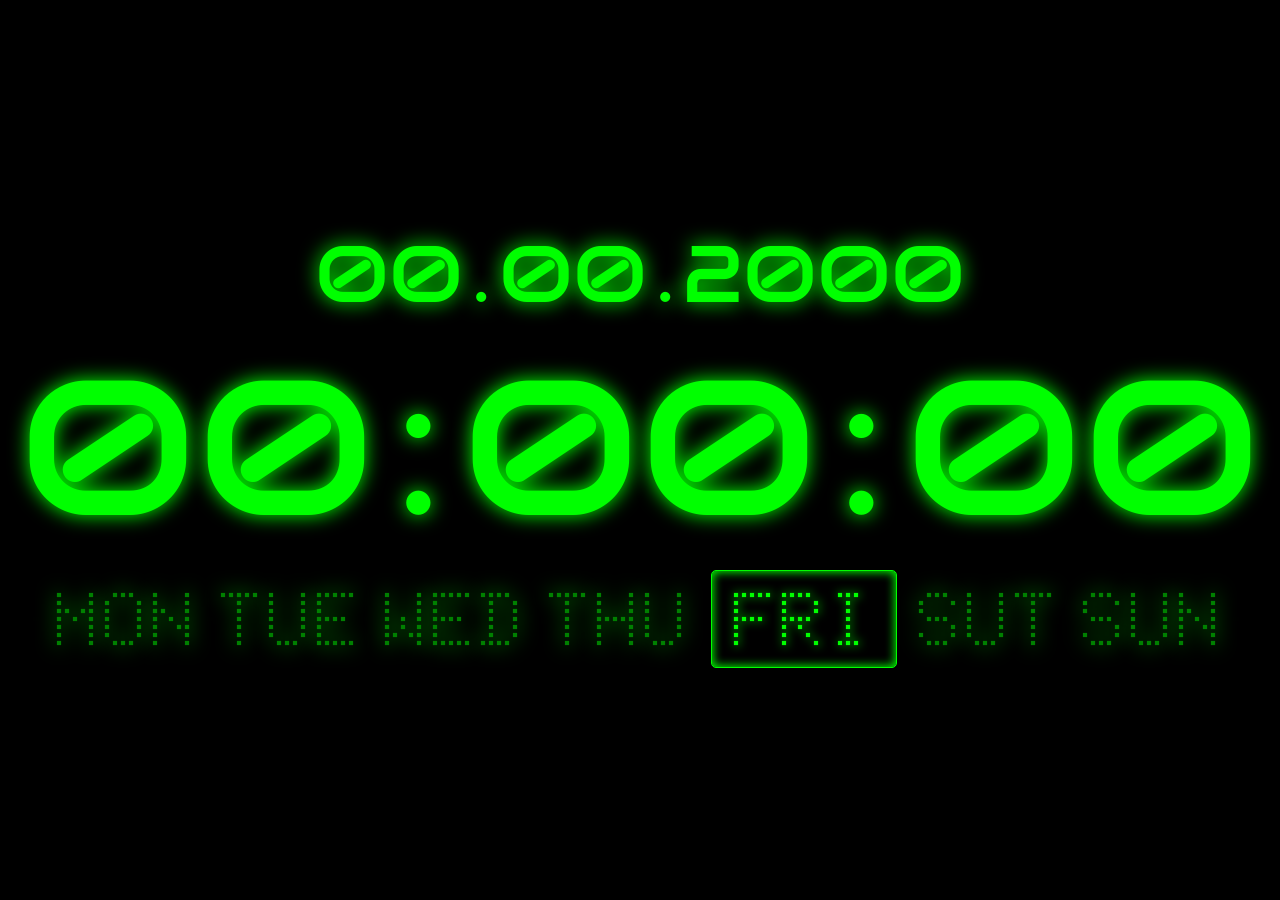
<file: index.html>
<!DOCTYPE html>
<html lang="en">

<head>
  <meta charset="UTF-8">
  <meta name="viewport" content="width=device-width, initial-scale=1.0">
  <link rel="stylesheet" href="./src/css/style.css">
  <link rel="preconnect" href="https://fonts.googleapis.com">
  <link rel="preconnect" href="https://fonts.gstatic.com" crossorigin>
  <link href="https://fonts.googleapis.com/css2?family=Doto:wght@100..900&display=swap" rel="stylesheet">
  <link rel="preconnect" href="https://fonts.googleapis.com">
  <link rel="preconnect" href="https://fonts.gstatic.com" crossorigin>
  <link href="https://fonts.googleapis.com/css2?family=VT323&display=swap" rel="stylesheet">
  <link rel="preconnect" href="https://fonts.googleapis.com">
  <link rel="preconnect" href="https://fonts.gstatic.com" crossorigin>
  <link href="https://fonts.googleapis.com/css2?family=Share+Tech+Mono&display=swap" rel="stylesheet">
  <link rel="preconnect" href="https://fonts.googleapis.com">
  <link rel="preconnect" href="https://fonts.gstatic.com" crossorigin>
  <link href="https://fonts.googleapis.com/css2?family=Audiowide&display=swap" rel="stylesheet">
  <link rel="manifest" href="/manifest.json">
  <link rel="shortcut icon" href="./src/assets/img/image.png" type="image/x-icon">
  <title>Clock</title>
</head>

<body>

  <div id="installModal" class="modal">
    <div class="modal-content">
      <span id="closeModal">&times;</span>
      <p>Ilovani Home Screen-ga qo'shishni xohlaysizmi?</p>
      <button id="installBtn">O'rnatish</button>
    </div>
  </div>

  <div class="light"></div>
  

  <div class="digital-clock">

    <div class="fulltime">
      <div class="kun">
        <div class="day">00</div>
        <div class="dot">.</div>
        <div class="month">00</div>
        <div class="dot dot1">.</div>
        <div class="year">2000</div>
      </div>

      <div class="time">
        <div class="hour">00</div>
        <div class="dot">:</div>
        <div class="min">00</div>
        <div class="dot" id="notphone">:</div>
        <div class="sec" id="notphone">00</div>
      </div>
    </div>

    <div class="week">
      <div id="day">MON</div>
      <div id="day">TUE</div>
      <div id="day">WED</div>
      <div id="day">THU</div>
      <div id="day">FRI</div>
      <div id="day">SUT</div>
      <div id="day" >SUN</div>
    </div>

  </div>

  <div class="main">
    <div id="round" class="round1">
      <div id="round" class="round2">
        <div id="round" class="round3">
          <div id="round" class="round4">
            <div id="round" class="round5">
              
            </div>
          </div>
        </div>
      </div>
    </div>
  </div>

  



  <script src="./src/js/app.js"></script>
</body>

</html>
</file>
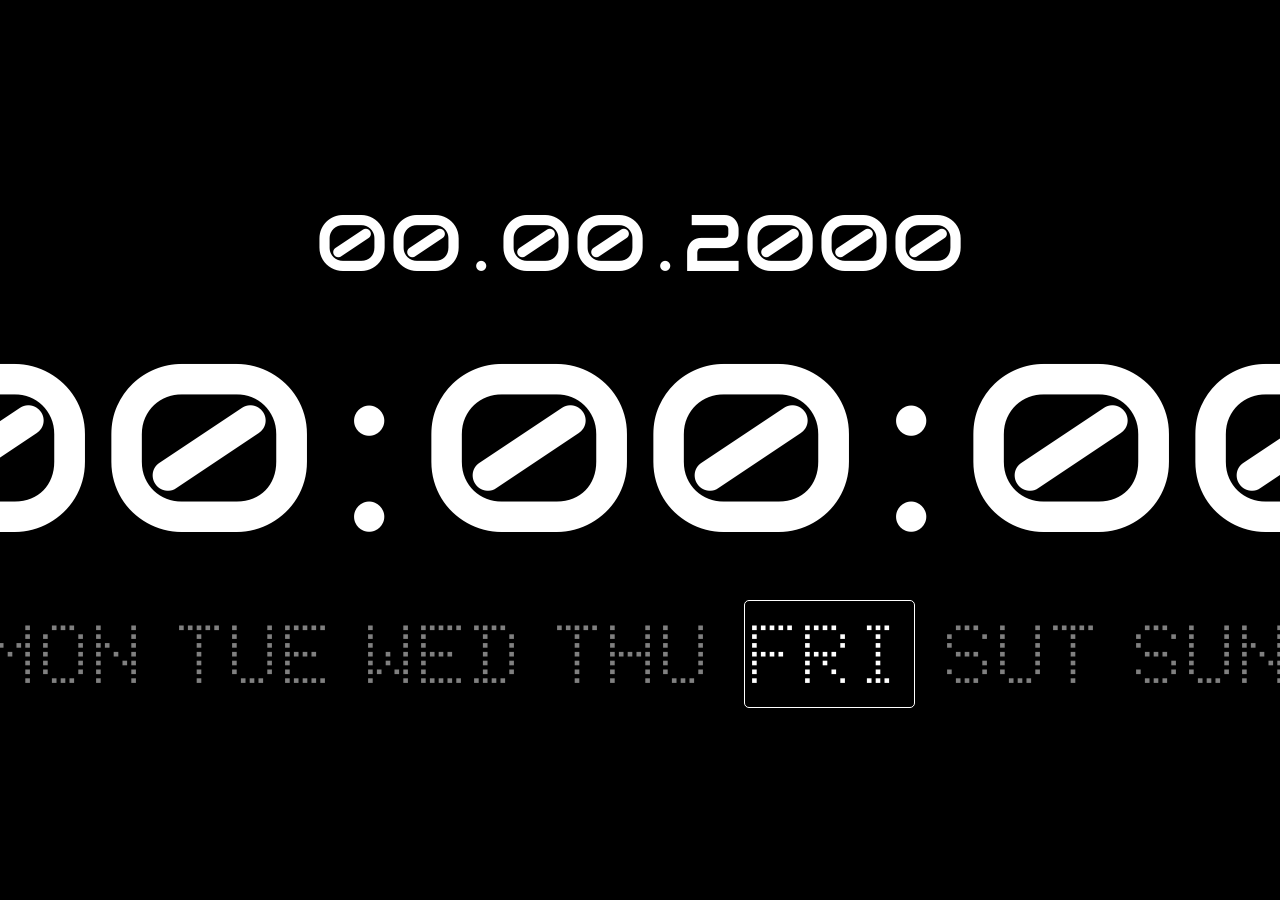
<file: 1-dars/index.html>
<!DOCTYPE html>
<html lang="en">

<head>
  <meta charset="UTF-8">
  <meta name="viewport" content="width=device-width, initial-scale=1.0">
  <link rel="stylesheet" href="./src/css/style.css">
  <link rel="preconnect" href="https://fonts.googleapis.com">
  <link rel="preconnect" href="https://fonts.gstatic.com" crossorigin>
  <link href="https://fonts.googleapis.com/css2?family=Doto:wght@100..900&display=swap" rel="stylesheet">
  <link rel="preconnect" href="https://fonts.googleapis.com">
  <link rel="preconnect" href="https://fonts.gstatic.com" crossorigin>
  <link href="https://fonts.googleapis.com/css2?family=VT323&display=swap" rel="stylesheet">
  <link rel="preconnect" href="https://fonts.googleapis.com">
  <link rel="preconnect" href="https://fonts.gstatic.com" crossorigin>
  <link href="https://fonts.googleapis.com/css2?family=Share+Tech+Mono&display=swap" rel="stylesheet">
  <link rel="preconnect" href="https://fonts.googleapis.com">
  <link rel="preconnect" href="https://fonts.gstatic.com" crossorigin>
  <link href="https://fonts.googleapis.com/css2?family=Audiowide&display=swap" rel="stylesheet">
  <title>Clock</title>
</head>

<body>

  <div class="digital-clock">

    <div class="fulltime">
      <div class="kun">
        <div class="day">00</div>
        <div class="dot">.</div>
        <div class="month">00</div>
        <div class="dot dot1">.</div>
        <div class="year">2000</div>
      </div>

      <div class="time">
        <div class="hour">00</div>
        <div class="dot">:</div>
        <div class="min">00</div>
        <div class="dot">:</div>
        <div class="sec">00</div>
      </div>
    </div>

    <div class="week">
      <div id="day">MON</div>
      <div id="day">TUE</div>
      <div id="day">WED</div>
      <div id="day">THU</div>
      <div id="day">FRI</div>
      <div id="day">SUT</div>
      <div id="day">SUN</div>
    </div>

  </div>

  <!-- 
  <div class="loading">
    <img src="https://media.tenor.com/On7kvXhzml4AAAAj/loading-gif.gif" alt="loading" width="100" height="100">
  </div> -->



  <script src="./src/js/app.js"></script>
</body>

</html>
</file>
<file: src/css/style.css>
* {
  margin: 0;
  padding: 0;
  box-sizing: border-box;
}

body {
  background-color: black;
  color: white;
  font-family: "Doto", serif;
  color: rgb(0, 255, 0);
  text-shadow: rgb(0, 255, 0) 0 0 20px;
}

.digital-clock {
  width: 100%;
  z-index: 1;
  height: 100vh;
  display: flex;
  align-items: center;
  justify-content: center;
  padding: 10px;
  flex-direction: column;
}

.week {
  gap: 30px;
  font-size: 5.5rem;
  color: green;
  display: flex;
  align-items: center;
  justify-content: center;
}

.active {
  color: rgb(0, 255, 0);
  border: 1px solid rgb(0, 255, 0);
  text-shadow: rgb(0, 255, 0) 1px 0 10px;
  box-shadow: 0 0 10px 1px rgb(0, 255, 0) inset;
  padding: 0 25px;
  border-radius: 5px;
}

.kun {

  display: flex;
  align-items: center;
  justify-content: center;
  gap: 10px;
  font-size: 5rem;
  font-family: "Audiowide", sans-serif;
}

.time {

  font-size: 15rem;
  display: flex;
  font-family: "Audiowide", serif;
  gap: 20px;
}

.dot {
  animation-name: switch;
  animation-iteration-count: infinite;
  animation-duration: 1s;
}

@keyframes switch {
  from {
    color: black;
    text-shadow: none;
  }

  to {
    color: rgb(0, 255, 0);
  }
}

.loading {
  position: fixed;
  top: 0;
  display: flex;
  align-items: center;
  justify-content: center;
  left: 0;
  background-color: white;
  width: 100%;
  height: 100%;
}

.imgload {
  display: none;
}


.main {
  display: none;
  align-items: center;
  justify-content: center;
  width: 100%;
  height: 100vh;
  position: fixed;
  top: 0;
}


#round {
  border: 1px solid rgb(0, 255, 0);
  border-radius: 50%;
  animation: wawe;
  opacity: 70%;
  animation-duration: 0.5s;
  animation-iteration-count: infinite;
  animation-direction: alternate-reverse;
  display: flex;
  align-items: center;
  justify-content: center;
}

.round1 {
  width: 300px;
  height: 300px;
}
.round2 {
  width: 250px;
  height: 250px;
}
.round3 {
  width: 200px;
  height: 200px;
}
.round4 {
  width: 150px;
  height: 150px;
}
.round5 {
  width: 100px;
  height: 100px;
}

@keyframes wawe {
  from {
    transform: scale(1.1);
  }
  to {
    transform: scale(1);
  }
}






@media (max-width: 1350px) {
  .digital-clock {
    padding-block-end: 20px;
  }
  

  .time {
    font-size: 12rem;
  }

  .week {
    gap: 20px;
    font-size: 5rem;
  }
  .active {
    padding: 0 20px;
  }
  
}

@media (max-width:1200px) {
  .week {
    gap: 10px;
    font-size: 4rem;
  }
}

@media (max-width:1000px) {
  .week {
    gap: 10px;
    font-size: 3rem;
  }

  .time {
    font-size: 10rem;
  }
}

@media (max-width:850px) {
  .time {
    font-size: 8rem;
  }
}

@media (max-width:750px) {
  .time {
    font-size: 6rem;
  }
  .week {
    font-size: 2rem;
  }
  .kun {
    font-size: 2rem;
  }
  .main {
    display: flex;
  }
}

@media (max-width:560px) {
  #notphone {
    display: none;
  }

  .digital-clock {
    flex-direction: row-reverse;
  }

  .week {
    flex-direction: column;
  }
  .main {
    display: flex;
  }
}

@media (max-width:480px) {
  .time {
    font-size: 4rem;
  }
  .week {
    font-size: 1rem;
  }
  .kun {
    font-size: 1rem;
  }

  .main {
    display: flex;
  }
}

.modal {
  display: none; 
  position: fixed; 
  z-index: 1000; 
  left: 0; 
  top: 0;
  width: 100%;
  height: 100%;
  background-color: rgba(0, 0, 0, 0.5);
}

.modal-content {
  background-color: white;
  margin: 15% auto;
  padding: 20px;
  border: 1px solid #888;
  width: 300px;
  text-align: center;
  border-radius: 10px;
}

#closeModal {
  float: right;
  font-size: 20px;
  cursor: pointer;
}
</file>
<file: 1-dars/src/css/style.css>
* {
  margin: 0;
  padding: 0;
  box-sizing: border-box;
}

body {
  background-color: black;
  color: white;
  font-family: "Doto", serif;
}

.digital-clock {
  width: 100%;
  height: 100vh;
  display: flex;
  align-items: center;
  justify-content: center;  
  flex-direction: column;
}

.week {

  gap: 30px;
  font-size: 5.5rem;
  color: grey;
  display: flex;
  align-items: center;
}

.active {
  color: white;
  border: 1px solid white;
  padding: 0 5px;
  border-radius: 5px;
}

.kun {
  
  display: flex;
  align-items: center;
  justify-content: center;
  gap: 10px;
  font-size: 5rem;
  font-family: "Audiowide", sans-serif;
}

.time {
 
  font-size: 15rem;
  display: flex;
  font-family: "Audiowide", serif;
  gap: 20px;
}

.dot2 {
  display: none;
}

.loading {
  position: fixed;
  top: 0;
  display: flex;
  align-items: center;
  justify-content: center;
  left: 0;
  background-color: white;
  width: 100%;
  height: 100%;
}

.imgload {
  display: none;
}
</file>
